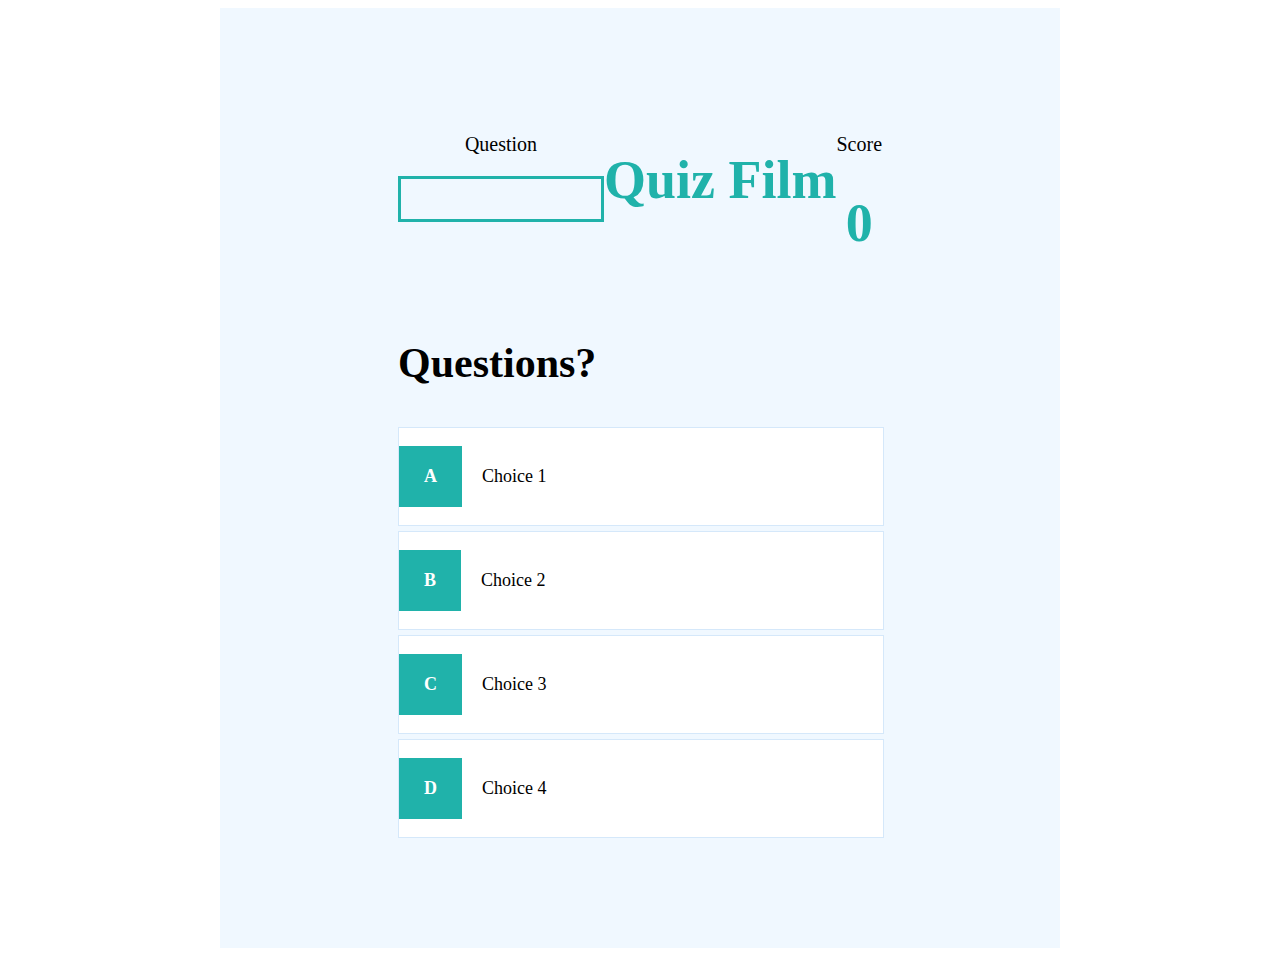
<file: index.html>
<!DOCTYPE html>
<html lang="en">

<head>
    <meta charset="UTF-8">
    <meta name="viewport" content="width=device-width, initial-scale=1.0">
    <meta http-equiv="X-UA-Compatible" content="ie=edge" />
    <title>QUIZ</title>

    <link rel="icon" type="image/png" sizes="512x512" href="icon.ico">

    <link rel="stylesheet" href="https://bootswatch.com/4/minty/bootstrap.min.css">

    <script src="https://code.jquery.com/jquery-3.4.1.slim.min.js"></script>
    <script src="https://cdn.jsdelivr.net/npm/popper.js@1.16.0/dist/umd/popper.min.js"></script>
    <script src="https://stackpath.bootstrapcdn.com/bootstrap/4.4.1/js/bootstrap.min.js"></script>

    <link rel="stylesheet" href="app.css" />

</head>

<body>
    <div class="container">
        <div id="home" class="flex-center flex-column">
            <div class="container">
                <div id="game" class="justify-center flex-column">
                <div id="hud">
                    <div id="hud-item">
                    <p id="progressText" class="hud-prefix">
                        Question
                    </p>
                    <div id="progressBar">
                        <div id="progressBarFull"></div>
                    </div>
                    </div>
                    <div id="hud-item">
                        <h1 class="hud-main-text">
                            Quiz Film
                        </h1>
                    </div>
                    <div id="hud-item">
                    <p class="hud-prefix">
                        Score
                    </p>
                    <h1 class="hud-main-text" id="score">
                        0
                    </h1>
                    </div>
                </div>
                <h2 id="question">Questions?</h2>
                <div class="choice-container">
                    <p class="choice-prefix">A</p>
                    <p class="choice-text" data-number="1">Choice 1</p>
                </div>
                <div class="choice-container">
                    <p class="choice-prefix">B</p>
                    <p class="choice-text" data-number="2">Choice 2</p>
                </div>
                <div class="choice-container">
                    <p class="choice-prefix">C</p>
                    <p class="choice-text" data-number="3">Choice 3</p>
                </div>
                <div class="choice-container">
                    <p class="choice-prefix">D</p>
                    <p class="choice-text" data-number="4">Choice 4</p>
                </div>
                </div>
            </div>
        </div>
    </div>

    
      <script>
        const question = document.getElementById("question");
        const choices = Array.from(document.getElementsByClassName("choice-text"));
        const progressText = document.getElementById("progressText");
        const scoreText = document.getElementById("score");
        const progressBarFull = document.getElementById("progressBarFull");
        let currentQuestion = {};
        let acceptingAnswers = false;
        let score = 0;
        let questionCounter = 0;
        let availableQuesions = [];

        let questions = [];

        fetch('https://opentdb.com/api.php?amount=10&category=11&difficulty=easy&type=multiple')
        .then(res => {
            return res.json();
        })
        .then(loadedQuestions => {
            console.log(loadedQuestions.results);
            questions = loadedQuestions.results.map(loadedQuestion => {
            const formattedQuestion = {
                question: loadedQuestion.question
            };

            const answerChoices = [...loadedQuestion.incorrect_answers];
            formattedQuestion.answer = Math.floor(Math.random() * 3) + 1;
            answerChoices.splice(
                formattedQuestion.answer - 1,
                0,
                loadedQuestion.correct_answer
            );

            answerChoices.forEach((choice, index) => {
                formattedQuestion["choice" + (index + 1)] = choice;
            });

            return formattedQuestion;
            });
            startGame();
        })
        .catch(err => {
            console.error(err);
        });
        
        

        //CONSTANTS
        const CORRECT_BONUS = 10;
        const MAX_QUESTIONS = 10;

        startGame = () => {
        questionCounter = 0;
        score = 0;
        availableQuesions = [...questions];
        getNewQuestion();
        };

        getNewQuestion = () => {
        if (availableQuesions.length === 0 || questionCounter >= MAX_QUESTIONS) {
            localStorage.setItem("mostRecentScore", score);
            //go to the end page
            return window.location.assign("end.html");
        }
        questionCounter++;
        progressText.innerHTML= `Question ${questionCounter}/${MAX_QUESTIONS}`;
        //Update the progress bar
        progressBarFull.style.width = `${(questionCounter / MAX_QUESTIONS) * 100}%`;

        const questionIndex = Math.floor(Math.random() * availableQuesions.length);
        currentQuestion = availableQuesions[questionIndex];
        question.innerHTML = currentQuestion.question;

        choices.forEach(choice => {
            const number = choice.dataset["number"];
            choice.innerHTML = currentQuestion["choice" + number];
        });

        availableQuesions.splice(questionIndex, 1);
        acceptingAnswers = true;
        };

        choices.forEach(choice => {
        choice.addEventListener("click", e => {
            if (!acceptingAnswers) return;

            acceptingAnswers = false;
            const selectedChoice = e.target;
            const selectedAnswer = selectedChoice.dataset["number"];

            const classToApply =
            selectedAnswer == currentQuestion.answer ? "correct" : "incorrect";

            if (classToApply === "correct") {
            incrementScore(CORRECT_BONUS);
            }

            selectedChoice.parentElement.classList.add(classToApply);
            
            setTimeout(() => {
        selectedChoice.parentElement.classList.remove(classToApply);
        getNewQuestion();
        }, 300);
        });
        });

        incrementScore = num => {
        score += num;
        scoreText.innerHTML = score;
        };
      </script>
</body>

</html>
</file>
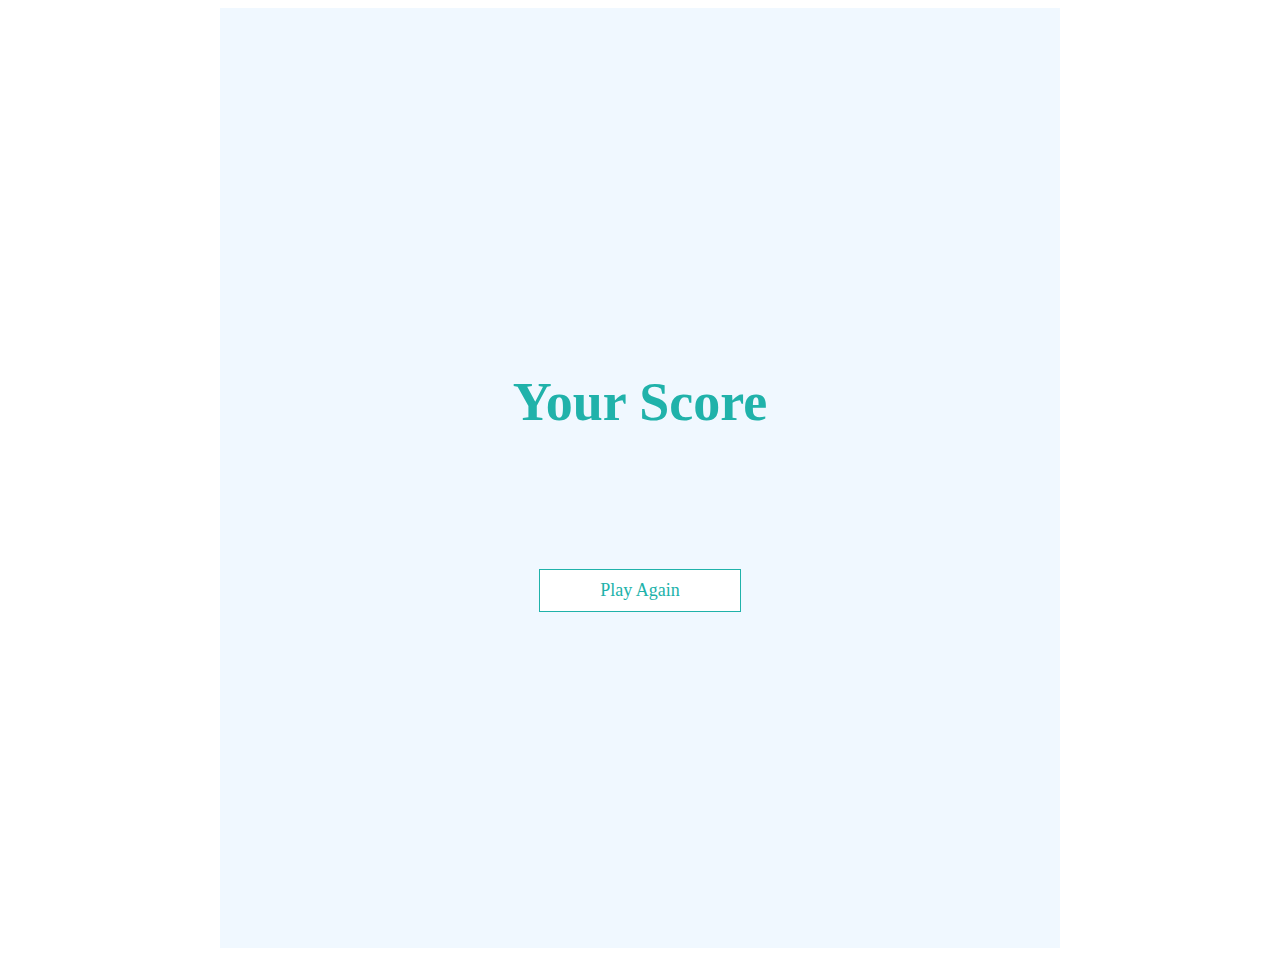
<file: end.html>
<!DOCTYPE html>
<html lang="en">

<head>
    <meta charset="UTF-8">
    <meta name="viewport" content="width=device-width, initial-scale=1.0">
    <meta http-equiv="X-UA-Compatible" content="ie=edge" />
    <title>QUIZ</title>

    <link rel="icon" type="image/png" sizes="512x512" href="icon.ico">

    <link rel="stylesheet" href="https://bootswatch.com/4/minty/bootstrap.min.css">

    <link rel="stylesheet" href="app.css" />

  </head>
  <body>
    <div class="container">
      <div id="end" class="flex-center flex-column">
        <h1 class="hud-main-text">Your Score</h1>
        <h1 id="finalScore"></h1>
        <a class="btn" href="index.html">Play Again</a>
      </div>
    </div>
    <script>
      const finalScore = document.getElementById("finalScore");
      const mostRecentScore = localStorage.getItem("mostRecentScore");
      finalScore.innerHTML = mostRecentScore;
    </script>
  </body>
</html>
</file>
<file: app.css>
:root {
  font-size: 62.5%;
}

h1 {
  font-size: 5.4rem;
  color: #20B2AA;
  margin-bottom: 5rem;
}

h2 {
  font-size: 4.2rem;
  margin-bottom: 4rem;
  font-weight: 700;
}

/* UTILITIES */

.container {
  width: 100vw;
  height: 100vh;
  display: flex;
  justify-content: center;
  align-items: center;
  max-width: 80rem;
  margin: 0 auto;
  padding: 2rem;
  background-color: aliceblue;
} 

.flex-column {
  display: flex;
  flex-direction: column;
}

.flex-center {
  justify-content: center;
  align-items: center;
}

/* BUTTONS */
.btn {
  font-size: 1.8rem;
  padding: 1rem 0;
  width: 20rem;
  text-align: center;
  border: 0.1rem solid #20B2AA;
  margin-bottom: 1rem;
  text-decoration: none;
  color: #20B2AA;
  background-color: white;
}

.btn:hover {
  cursor: pointer;
  box-shadow: 0 0.4rem 1.4rem 0 rgba(86, 185, 235, 0.5);
  transform: translateY(-0.1rem);
  transition: transform 150ms;
  background-color: #20B2AA;;
  color: white;
}

/* FORMS */
.choice-container {
  display: flex;
  margin-bottom: 0.5rem;
  width: 100%;
  font-size: 1.8rem;
  border: 0.1rem solid rgb(86, 165, 235, 0.25);
  background-color: white;
}

.choice-container:hover {
  cursor: pointer;
  box-shadow: 0 0.4rem 1.4rem 0 rgba(86, 185, 235, 0.5);
  transform: translateY(-0.1rem);
  transition: transform 150ms;
}

.choice-prefix {
  padding: 2.0rem 2.5rem;
  background-color: #20B2AA;
  color: white;
  font-family: 'Bookman Old Style';
  font-weight: bold;
}

.choice-text {
  padding: 2.0rem;
  width: 90%;
  font-family: 'Bookman Old Style';
}

.correct {
  background-color: #90EE90;
}

.incorrect {
  background-color: #F08080;
}

/* HUD */

#hud {
  display: flex;
  justify-content: space-between;
}

.hud-prefix {
  text-align: center;
  font-size: 2rem;
  font-family: 'Bookman Old Style';
}

.hud-main-text {
  text-align: center;
  color:#20B2AA;
}

#progressBar {
  width: 20rem;
  height: 4rem;
  border: 0.3rem solid #20B2AA;
  margin-top: 1.5rem;
}

#progressBarFull {
  height: 3.4rem;
  background-color: #20B2AA;
  width: 0%;
}
</file>
